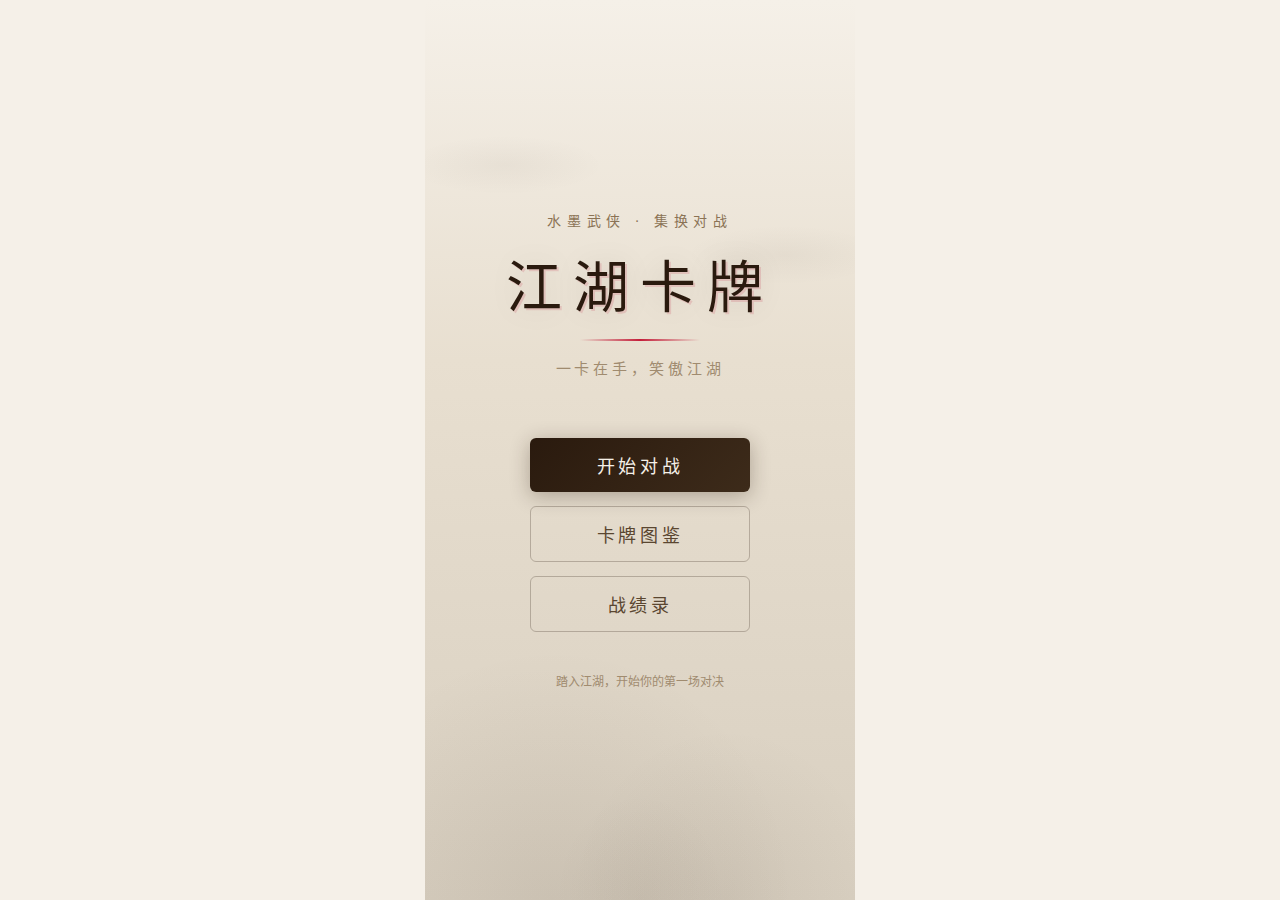
<file: wuxia-cards/index.html>
<!DOCTYPE html>
<html lang="zh-CN">
<head>
  <meta charset="UTF-8">
  <meta name="viewport" content="width=device-width,initial-scale=1,maximum-scale=1,user-scalable=no,viewport-fit=cover">
  <meta name="apple-mobile-web-app-capable" content="yes">
  <meta name="apple-mobile-web-app-status-bar-style" content="black-translucent">
  <meta name="theme-color" content="#2a1a0e">
  <title>江湖卡牌</title>
  <link rel="manifest" href="manifest.json">
  <link rel="icon" href="data:image/svg+xml,<svg xmlns='http://www.w3.org/2000/svg' viewBox='0 0 64 64'><rect width='64' height='64' rx='12' fill='%232a1a0e'/><text x='32' y='46' font-size='36' text-anchor='middle' fill='%23f5f0e8' font-family='serif'>侠</text></svg>">
  <link rel="stylesheet" href="style.css">
</head>
<body>
  <div id="app">
    <!-- ===== MENU SCREEN ===== -->
    <div id="menu-screen" class="screen active">
      <div class="menu-bg">
        <div class="ink-mountain"></div>
        <div class="ink-cloud c1"></div>
        <div class="ink-cloud c2"></div>
      </div>
      <div class="menu-content">
        <div class="menu-title-wrap">
          <div class="menu-sub">水墨武侠 · 集换对战</div>
          <h1 class="menu-title">江湖卡牌</h1>
          <div class="menu-line"></div>
          <div class="menu-quote">一卡在手，笑傲江湖</div>
        </div>
        <div class="menu-buttons">
          <button class="btn-ink btn-primary" id="btn-start">开始对战</button>
          <button class="btn-ink btn-secondary" id="btn-collection">卡牌图鉴</button>
          <button class="btn-ink btn-secondary" id="btn-records">战绩录</button>
        </div>
        <div class="menu-footer">
          <span id="menu-stats"></span>
        </div>
      </div>
    </div>

    <!-- ===== COLLECTION SCREEN ===== -->
    <div id="collection-screen" class="screen">
      <div class="screen-header">
        <button class="btn-back" id="btn-col-back">← 返回</button>
        <h2 class="screen-title">卡牌图鉴</h2>
      </div>
      <div id="collection-grid" class="collection-grid"></div>
    </div>

    <!-- ===== RECORDS SCREEN ===== -->
    <div id="records-screen" class="screen">
      <div class="screen-header">
        <button class="btn-back" id="btn-rec-back">← 返回</button>
        <h2 class="screen-title">战绩录</h2>
      </div>
      <div id="records-content" class="records-content"></div>
    </div>

    <!-- ===== BATTLE SCREEN ===== -->
    <div id="battle-screen" class="screen">
      <!-- Opponent info -->
      <div id="opponent-info" class="hero-bar opponent-bar">
        <div class="hero-portrait opp-portrait">
          <svg viewBox="0 0 40 40"><text x="20" y="30" text-anchor="middle" font-size="24" fill="#888" font-family="serif">敌</text></svg>
        </div>
        <div class="hero-stats">
          <span class="hero-name">江湖对手</span>
          <div class="hero-numbers">
            <span class="hp-display" id="opp-hp">❤ 30</span>
            <span class="mana-display" id="opp-mana">💎 0/0</span>
          </div>
        </div>
        <div class="deck-count" id="opp-deck-count">牌库: 0</div>
      </div>

      <!-- Opponent hand -->
      <div id="opponent-hand" class="hand-zone opponent-hand-zone"></div>

      <!-- Opponent board -->
      <div id="opponent-board" class="board-zone"></div>

      <!-- Board divider -->
      <div class="board-divider">
        <div class="divider-line"></div>
        <span class="divider-text" id="turn-indicator">第 1 回合</span>
        <div class="divider-line"></div>
      </div>

      <!-- Player board -->
      <div id="player-board" class="board-zone"></div>

      <!-- Player hand -->
      <div id="player-hand" class="hand-zone player-hand-zone"></div>

      <!-- Player info -->
      <div id="player-info" class="hero-bar player-bar">
        <div class="hero-portrait player-portrait">
          <svg viewBox="0 0 40 40"><text x="20" y="30" text-anchor="middle" font-size="24" fill="#c41e3a" font-family="serif">侠</text></svg>
        </div>
        <div class="hero-stats">
          <span class="hero-name">少侠</span>
          <div class="hero-numbers">
            <span class="hp-display" id="player-hp">❤ 30</span>
            <span class="mana-display" id="player-mana">💎 0/0</span>
          </div>
        </div>
        <button class="btn-end-turn" id="btn-end-turn">结束回合</button>
      </div>

      <!-- Mute button -->
      <button class="btn-mute" id="btn-mute">🔊</button>

      <!-- Attack target overlay for hero -->
      <div class="hero-target-zone opp-hero-target" id="opp-hero-target"></div>

      <!-- Message overlay -->
      <div id="battle-msg" class="battle-msg hidden"></div>
    </div>

    <!-- ===== GAME OVER SCREEN ===== -->
    <div id="gameover-screen" class="screen">
      <div class="gameover-content">
        <div class="gameover-brush"></div>
        <h1 id="gameover-title" class="gameover-title">胜</h1>
        <p id="gameover-sub" class="gameover-sub"></p>
        <div class="gameover-stats" id="gameover-stats"></div>
        <div class="gameover-buttons">
          <button class="btn-ink btn-primary" id="btn-play-again">再战江湖</button>
          <button class="btn-ink btn-secondary" id="btn-back-menu">返回主菜单</button>
        </div>
      </div>
    </div>

    <!-- Card detail overlay -->
    <div id="card-detail" class="card-detail-overlay hidden">
      <div class="card-detail-content" id="card-detail-content"></div>
    </div>

    <!-- Ink splash effect container -->
    <div id="fx-layer" class="fx-layer"></div>
  </div>

  <script src="game.js"></script>
</body>
</html>
</file>
<file: wuxia-cards/style.css>
/* ===== RESET & BASE ===== */
*, *::before, *::after { margin:0; padding:0; box-sizing:border-box; }
html, body { width:100%; height:100%; overflow:hidden; touch-action:manipulation;
  font-family: "STKaiti","KaiTi","楷体","STSong","SimSun","宋体",serif;
  background:#f5f0e8; color:#2a1a0e; -webkit-font-smoothing:antialiased;
  -webkit-tap-highlight-color:transparent; user-select:none;
}
#app { width:100%; height:100%; max-width:430px; margin:0 auto; position:relative; overflow:hidden; }

/* ===== SCREENS ===== */
.screen { position:absolute; inset:0; display:none; flex-direction:column; }
.screen.active { display:flex; }

/* ===== INK WASH EFFECTS ===== */
@keyframes inkFade { 0%{opacity:0;transform:scale(.8)} 100%{opacity:1;transform:scale(1)} }
@keyframes inkSplash { 0%{transform:scale(0);opacity:.7} 60%{transform:scale(1.3);opacity:.3} 100%{transform:scale(1.6);opacity:0} }
@keyframes inkDrip { 0%{height:0;opacity:.5} 100%{height:40px;opacity:0} }
@keyframes floatUp { 0%{opacity:0;transform:translateY(20px)} 50%{opacity:1} 100%{opacity:0;transform:translateY(-30px)} }
@keyframes slideIn { 0%{opacity:0;transform:translateY(30px)} 100%{opacity:1;transform:translateY(0)} }
@keyframes cloudFloat { 0%{transform:translateX(-10px)} 50%{transform:translateX(10px)} 100%{transform:translateX(-10px)} }
@keyframes pulse { 0%,100%{transform:scale(1)} 50%{transform:scale(1.05)} }
@keyframes shake { 0%,100%{transform:translateX(0)} 25%{transform:translateX(-5px)} 75%{transform:translateX(5px)} }
@keyframes attackAnim { 0%{transform:translateY(0)} 40%{transform:translateY(-20px) scale(1.1)} 70%{transform:translateY(5px)} 100%{transform:translateY(0)} }

.ink-splash {
  position:absolute; width:60px; height:60px; border-radius:50%;
  background:radial-gradient(circle, rgba(42,26,14,.6) 0%, rgba(42,26,14,.1) 50%, transparent 70%);
  pointer-events:none; animation:inkSplash .6s ease-out forwards;
}
.damage-number {
  position:absolute; font-size:28px; font-weight:bold; color:#c41e3a;
  pointer-events:none; animation:floatUp .8s ease-out forwards; z-index:100;
  text-shadow:0 0 6px rgba(196,30,58,.5);
}
.heal-number { color:#2d8f4e; text-shadow:0 0 6px rgba(45,143,78,.5); }

/* ===== MENU SCREEN ===== */
#menu-screen {
  background:linear-gradient(180deg, #f5f0e8 0%, #e8dfd0 40%, #d8cfc0 100%);
  align-items:center; justify-content:center; overflow:hidden;
}
.menu-bg { position:absolute; inset:0; pointer-events:none; overflow:hidden; }
.ink-mountain {
  position:absolute; bottom:0; left:0; right:0; height:40%;
  background:
    radial-gradient(ellipse 80% 100% at 30% 100%, rgba(42,26,14,.08) 0%, transparent 70%),
    radial-gradient(ellipse 60% 80% at 70% 100%, rgba(42,26,14,.06) 0%, transparent 60%),
    radial-gradient(ellipse 40% 60% at 50% 100%, rgba(42,26,14,.04) 0%, transparent 50%);
}
.ink-cloud {
  position:absolute; width:200px; height:60px; border-radius:50%;
  background:radial-gradient(ellipse, rgba(42,26,14,.04) 0%, transparent 70%);
}
.ink-cloud.c1 { top:15%; left:-20px; animation:cloudFloat 8s ease-in-out infinite; }
.ink-cloud.c2 { top:25%; right:-30px; animation:cloudFloat 10s ease-in-out infinite reverse; }

.menu-content { position:relative; z-index:1; text-align:center; padding:20px; }
.menu-title-wrap { margin-bottom:60px; }
.menu-sub { font-size:14px; color:#8b7355; letter-spacing:.4em; margin-bottom:12px; }
.menu-title {
  font-size:56px; font-weight:normal; letter-spacing:.2em; color:#2a1a0e;
  text-shadow:2px 2px 0 rgba(196,30,58,.15), 0 0 30px rgba(42,26,14,.1);
}
.menu-line {
  width:120px; height:2px; margin:16px auto;
  background:linear-gradient(90deg, transparent, #c41e3a, transparent);
}
.menu-quote { font-size:15px; color:#a08b6f; letter-spacing:.25em; }

.menu-buttons { display:flex; flex-direction:column; gap:14px; align-items:center; }
.btn-ink {
  width:220px; padding:14px 0; border:none; border-radius:6px; font-family:inherit;
  font-size:18px; letter-spacing:.2em; cursor:pointer; position:relative;
  transition:transform .15s, box-shadow .15s;
}
.btn-ink:active { transform:scale(.96); }
.btn-primary {
  background:linear-gradient(135deg, #2a1a0e, #3d2b1a); color:#f5f0e8;
  box-shadow:0 4px 20px rgba(42,26,14,.3);
}
.btn-primary:active { box-shadow:0 2px 10px rgba(42,26,14,.2); }
.btn-secondary {
  background:transparent; color:#5a4630;
  border:1.5px solid rgba(42,26,14,.25);
}
.menu-footer { margin-top:40px; font-size:12px; color:#a08b6f; }

/* ===== SCREEN HEADER ===== */
.screen-header {
  display:flex; align-items:center; gap:12px; padding:16px;
  border-bottom:1px solid rgba(42,26,14,.1); background:rgba(245,240,232,.95);
}
.btn-back {
  background:none; border:none; font-family:inherit; font-size:15px;
  color:#8b7355; cursor:pointer; padding:4px 0;
}
.screen-title { font-size:20px; font-weight:normal; letter-spacing:.15em; }

/* ===== COLLECTION ===== */
#collection-screen { background:#f5f0e8; }
.collection-grid {
  flex:1; overflow-y:auto; padding:16px;
  display:grid; grid-template-columns:repeat(3,1fr); gap:10px;
  -webkit-overflow-scrolling:touch;
}
.col-card {
  aspect-ratio:3/4.2; border-radius:6px; padding:6px; display:flex; flex-direction:column;
  align-items:center; justify-content:space-between; text-align:center; cursor:pointer;
  background:linear-gradient(145deg, #faf6ee, #ede5d5);
  border:1.5px solid rgba(42,26,14,.15);
  box-shadow:1px 2px 6px rgba(42,26,14,.08); transition:transform .15s;
}
.col-card:active { transform:scale(.95); }
.col-card .cc-cost {
  align-self:flex-start; width:20px; height:20px; border-radius:50%;
  background:#1a5276; color:#e8dfd0; font-size:12px;
  display:flex; align-items:center; justify-content:center; line-height:1;
}
.col-card .cc-icon { font-size:28px; color:#5a4630; flex:1; display:flex; align-items:center; }
.col-card .cc-name { font-size:11px; color:#2a1a0e; letter-spacing:.05em; margin-top:2px; }
.col-card .cc-stats { font-size:10px; color:#8b7355; }

/* ===== RECORDS ===== */
#records-screen { background:#f5f0e8; }
.records-content { flex:1; overflow-y:auto; padding:24px; -webkit-overflow-scrolling:touch; }
.rec-stat-box {
  text-align:center; padding:20px; margin-bottom:16px; border-radius:8px;
  background:linear-gradient(145deg, #faf6ee, #ede5d5);
  border:1px solid rgba(42,26,14,.1);
}
.rec-stat-box .big-num { font-size:48px; color:#2a1a0e; }
.rec-stat-box .label { font-size:14px; color:#8b7355; letter-spacing:.1em; }
.rec-row { display:flex; justify-content:space-around; margin-bottom:20px; }
.rec-cell { text-align:center; }
.rec-cell .num { font-size:28px; color:#2a1a0e; }
.rec-cell .label { font-size:12px; color:#8b7355; }

/* ===== BATTLE SCREEN ===== */
#battle-screen {
  background:
    radial-gradient(ellipse at 50% 0%, rgba(42,26,14,.03) 0%, transparent 50%),
    radial-gradient(ellipse at 20% 80%, rgba(42,26,14,.02) 0%, transparent 40%),
    linear-gradient(180deg, #eae4d8 0%, #f2ece2 30%, #eae4d8 70%, #e2dace 100%);
  padding:0; flex-direction:column;
  padding-top:env(safe-area-inset-top);
  padding-bottom:env(safe-area-inset-bottom);
}

/* Hero bars */
.hero-bar {
  display:flex; align-items:center; gap:10px; padding:8px 12px;
  background:rgba(42,26,14,.04); min-height:52px;
}
.opponent-bar { border-bottom:1px solid rgba(42,26,14,.08); }
.player-bar { border-top:1px solid rgba(42,26,14,.08); }
.hero-portrait {
  width:38px; height:38px; border-radius:50%; overflow:hidden;
  border:2px solid rgba(42,26,14,.2); background:#ede5d5;
  display:flex; align-items:center; justify-content:center; flex-shrink:0;
}
.hero-portrait svg { width:100%; height:100%; }
.hero-stats { flex:1; }
.hero-name { font-size:13px; color:#5a4630; display:block; }
.hero-numbers { display:flex; gap:14px; margin-top:2px; }
.hp-display { font-size:14px; color:#c41e3a; }
.mana-display { font-size:14px; color:#1a5276; }
.deck-count { font-size:11px; color:#a08b6f; }
.hp-display.damaged { animation:shake .3s; }

.btn-end-turn {
  padding:8px 16px; border:1.5px solid #c41e3a; border-radius:6px;
  background:transparent; color:#c41e3a; font-family:inherit;
  font-size:14px; letter-spacing:.1em; cursor:pointer;
  transition:all .15s; flex-shrink:0;
}
.btn-end-turn:active { background:#c41e3a; color:#f5f0e8; }
.btn-end-turn.disabled { border-color:#bbb; color:#bbb; pointer-events:none; }

/* Hand zones */
.hand-zone {
  display:flex; justify-content:center; align-items:center;
  gap:4px; padding:4px 8px; min-height:42px; position:relative;
}
.opponent-hand-zone { min-height:36px; }
.player-hand-zone { min-height:96px; padding:4px 4px; overflow-x:auto; flex-shrink:0;
  -webkit-overflow-scrolling:touch; justify-content:flex-start;
}
.player-hand-zone::after {
  content:''; position:absolute; bottom:0; left:0; right:0; height:1px;
  background:linear-gradient(90deg,transparent,rgba(42,26,14,.08),transparent);
}

/* Board zones */
.board-zone {
  flex:1; display:flex; justify-content:center; align-items:center;
  gap:6px; padding:4px 8px; min-height:90px; flex-wrap:nowrap;
  position:relative;
}

/* Board divider */
.board-divider {
  display:flex; align-items:center; gap:8px; padding:0 16px; height:24px; flex-shrink:0;
}
.divider-line { flex:1; height:1px; background:linear-gradient(90deg,transparent,rgba(196,30,58,.2),transparent); }
.divider-text { font-size:11px; color:#a08b6f; white-space:nowrap; letter-spacing:.1em; }

/* ===== CARDS ===== */
/* Card back (opponent hand) */
.card-back {
  width:28px; height:40px; border-radius:4px; flex-shrink:0;
  background:linear-gradient(145deg, #3d2b1a, #2a1a0e);
  border:1px solid rgba(245,240,232,.15);
  box-shadow:1px 1px 4px rgba(0,0,0,.15);
  position:relative; overflow:hidden;
}
.card-back::after {
  content:''; position:absolute; inset:3px; border-radius:2px;
  border:1px solid rgba(196,30,58,.2);
}

/* Hand card (player) */
.hand-card {
  width:68px; height:96px; border-radius:6px; flex-shrink:0; cursor:pointer;
  background:linear-gradient(155deg, #faf6ee 0%, #ede5d5 100%);
  border:1.5px solid rgba(42,26,14,.2);
  box-shadow:1px 2px 8px rgba(42,26,14,.1);
  display:flex; flex-direction:column; padding:4px; position:relative;
  transition:transform .15s, box-shadow .15s, border-color .15s;
  animation:slideIn .3s ease-out;
}
.hand-card:active { transform:scale(.94); }
.hand-card.selected {
  border-color:#c41e3a; box-shadow:0 0 12px rgba(196,30,58,.3);
  transform:translateY(-8px);
}
.hand-card.unplayable { opacity:.55; }

.hc-top { display:flex; justify-content:space-between; align-items:flex-start; }
.hc-cost {
  width:18px; height:18px; border-radius:50%; font-size:11px;
  background:linear-gradient(135deg,#1a5276,#0e3a52); color:#e8dfd0;
  display:flex; align-items:center; justify-content:center; line-height:1; flex-shrink:0;
}
.hc-kw { font-size:8px; color:#a08b6f; max-width:38px; text-align:right; line-height:1.2; }

.hc-body { flex:1; display:flex; align-items:center; justify-content:center; }
.hc-icon { font-size:22px; color:#5a4630; }

.hc-name {
  font-size:10px; text-align:center; color:#2a1a0e;
  letter-spacing:.05em; line-height:1.2; margin:1px 0;
  white-space:nowrap; overflow:hidden; text-overflow:ellipsis;
}
.hc-skill { font-size:7px; color:#8b7355; text-align:center; line-height:1.2;
  display:-webkit-box; -webkit-line-clamp:2; -webkit-box-orient:vertical; overflow:hidden;
}
.hc-bottom { display:flex; justify-content:space-between; margin-top:auto; }
.hc-atk { font-size:11px; color:#c41e3a; font-weight:bold; }
.hc-hp { font-size:11px; color:#1a5276; font-weight:bold; }

/* Board minion */
.minion {
  width:62px; height:78px; border-radius:6px; flex-shrink:0; cursor:pointer;
  background:linear-gradient(155deg, #faf6ee, #ede5d5);
  border:1.5px solid rgba(42,26,14,.2);
  box-shadow:1px 2px 6px rgba(42,26,14,.08);
  display:flex; flex-direction:column; align-items:center; padding:3px;
  position:relative; transition:transform .15s, border-color .15s, box-shadow .15s;
}
.minion.can-attack {
  border-color:rgba(45,143,78,.5); box-shadow:0 0 8px rgba(45,143,78,.2);
}
.minion.selected {
  border-color:#c41e3a; box-shadow:0 0 12px rgba(196,30,58,.3);
  transform:translateY(-4px);
}
.minion.taunt {
  border-width:2.5px; border-color:rgba(42,26,14,.4);
  box-shadow:inset 0 0 6px rgba(42,26,14,.08), 1px 2px 6px rgba(42,26,14,.12);
}
.minion.taunt::before {
  content:''; position:absolute; inset:-5px; border-radius:8px;
  border:1.5px dashed rgba(42,26,14,.15); pointer-events:none;
}
.minion.targetable {
  border-color:rgba(196,30,58,.4);
  animation:pulse .8s infinite;
}
.minion.attacked { animation:attackAnim .4s ease-out; }
.minion.just-played { animation:inkFade .4s ease-out; }
.minion.damaged-anim { animation:shake .3s; }

.m-icon { font-size:20px; color:#5a4630; margin-top:2px; }
.m-name { font-size:9px; color:#2a1a0e; letter-spacing:.03em; margin:2px 0; }
.m-stats { display:flex; gap:10px; }
.m-atk { font-size:12px; color:#c41e3a; font-weight:bold; }
.m-hp { font-size:12px; color:#1a5276; font-weight:bold; }
.m-hp.hurt { color:#c41e3a; }
.m-kw { font-size:7px; color:#a08b6f; position:absolute; top:2px; right:3px; }
.m-sleeping {
  position:absolute; top:1px; left:3px; font-size:8px; color:#bbb;
}

/* ===== HERO TARGET ===== */
.opp-hero-target {
  display:none; position:absolute; top:0; left:0; right:0; height:52px;
  z-index:10; cursor:pointer;
}
.opp-hero-target.active {
  display:block;
  background:rgba(196,30,58,.05);
  border-bottom:2px solid rgba(196,30,58,.3);
  animation:pulse .8s infinite;
}

/* ===== BATTLE MESSAGE ===== */
.battle-msg {
  position:absolute; top:50%; left:50%; transform:translate(-50%,-50%);
  padding:16px 40px; background:rgba(42,26,14,.9); color:#f5f0e8;
  font-size:22px; letter-spacing:.2em; border-radius:8px; z-index:50;
  box-shadow:0 0 40px rgba(42,26,14,.3);
  animation:inkFade .4s ease-out;
}
.hidden { display:none !important; }

/* ===== GAME OVER ===== */
#gameover-screen {
  background:
    radial-gradient(ellipse at 50% 30%, rgba(42,26,14,.06) 0%, transparent 60%),
    linear-gradient(180deg, #f5f0e8, #e8dfd0);
  align-items:center; justify-content:center;
}
.gameover-content { text-align:center; padding:40px 30px; animation:inkFade .6s ease-out; }
.gameover-brush {
  width:80px; height:3px; margin:0 auto 20px;
  background:linear-gradient(90deg, transparent, #c41e3a, transparent);
}
.gameover-title {
  font-size:72px; font-weight:normal; letter-spacing:.3em; margin-bottom:8px;
  background:linear-gradient(180deg, #2a1a0e, #5a4630);
  -webkit-background-clip:text; -webkit-text-fill-color:transparent;
  background-clip:text;
}
.gameover-title.victory { background:linear-gradient(180deg, #c41e3a, #8b1a2b);
  -webkit-background-clip:text; background-clip:text; }
.gameover-sub { font-size:16px; color:#8b7355; letter-spacing:.15em; margin-bottom:30px; }
.gameover-stats {
  display:flex; justify-content:center; gap:24px; margin-bottom:40px;
}
.gameover-stats .gs { text-align:center; }
.gameover-stats .gs .num { font-size:24px; color:#2a1a0e; }
.gameover-stats .gs .label { font-size:11px; color:#a08b6f; }
.gameover-buttons { display:flex; flex-direction:column; gap:12px; align-items:center; }

/* ===== CARD DETAIL ===== */
.card-detail-overlay {
  position:absolute; inset:0; z-index:60;
  background:rgba(42,26,14,.5); backdrop-filter:blur(4px);
  display:flex; align-items:center; justify-content:center;
  animation:inkFade .2s;
}
.card-detail-content {
  width:200px; border-radius:12px; padding:20px;
  background:linear-gradient(155deg, #faf6ee, #ede5d5);
  border:2px solid rgba(42,26,14,.2);
  box-shadow:0 10px 40px rgba(42,26,14,.3);
  text-align:center; animation:slideIn .3s ease-out;
}
.cd-cost {
  width:36px; height:36px; border-radius:50%; margin:0 auto 10px;
  background:linear-gradient(135deg,#1a5276,#0e3a52); color:#e8dfd0;
  font-size:20px; display:flex; align-items:center; justify-content:center;
}
.cd-icon { font-size:48px; color:#5a4630; margin:10px 0; }
.cd-name { font-size:22px; color:#2a1a0e; letter-spacing:.1em; margin-bottom:4px; }
.cd-type { font-size:12px; color:#a08b6f; margin-bottom:12px; }
.cd-line { width:60px; height:1px; margin:0 auto 12px; background:linear-gradient(90deg,transparent,rgba(42,26,14,.2),transparent); }
.cd-skill-name { font-size:14px; color:#c41e3a; letter-spacing:.05em; margin-bottom:4px; }
.cd-skill-desc { font-size:13px; color:#5a4630; line-height:1.6; margin-bottom:14px; }
.cd-stats { display:flex; justify-content:center; gap:30px; }
.cd-stats .s { text-align:center; }
.cd-stats .s .v { font-size:24px; font-weight:bold; }
.cd-stats .s .l { font-size:10px; color:#a08b6f; }
.cd-atk { color:#c41e3a; }
.cd-hp-val { color:#1a5276; }

/* ===== FX LAYER ===== */
.fx-layer { position:absolute; inset:0; pointer-events:none; z-index:90; overflow:hidden; }

/* ===== SCROLLBAR ===== */
::-webkit-scrollbar { width:4px; }
::-webkit-scrollbar-track { background:transparent; }
::-webkit-scrollbar-thumb { background:rgba(42,26,14,.15); border-radius:2px; }
</file>
